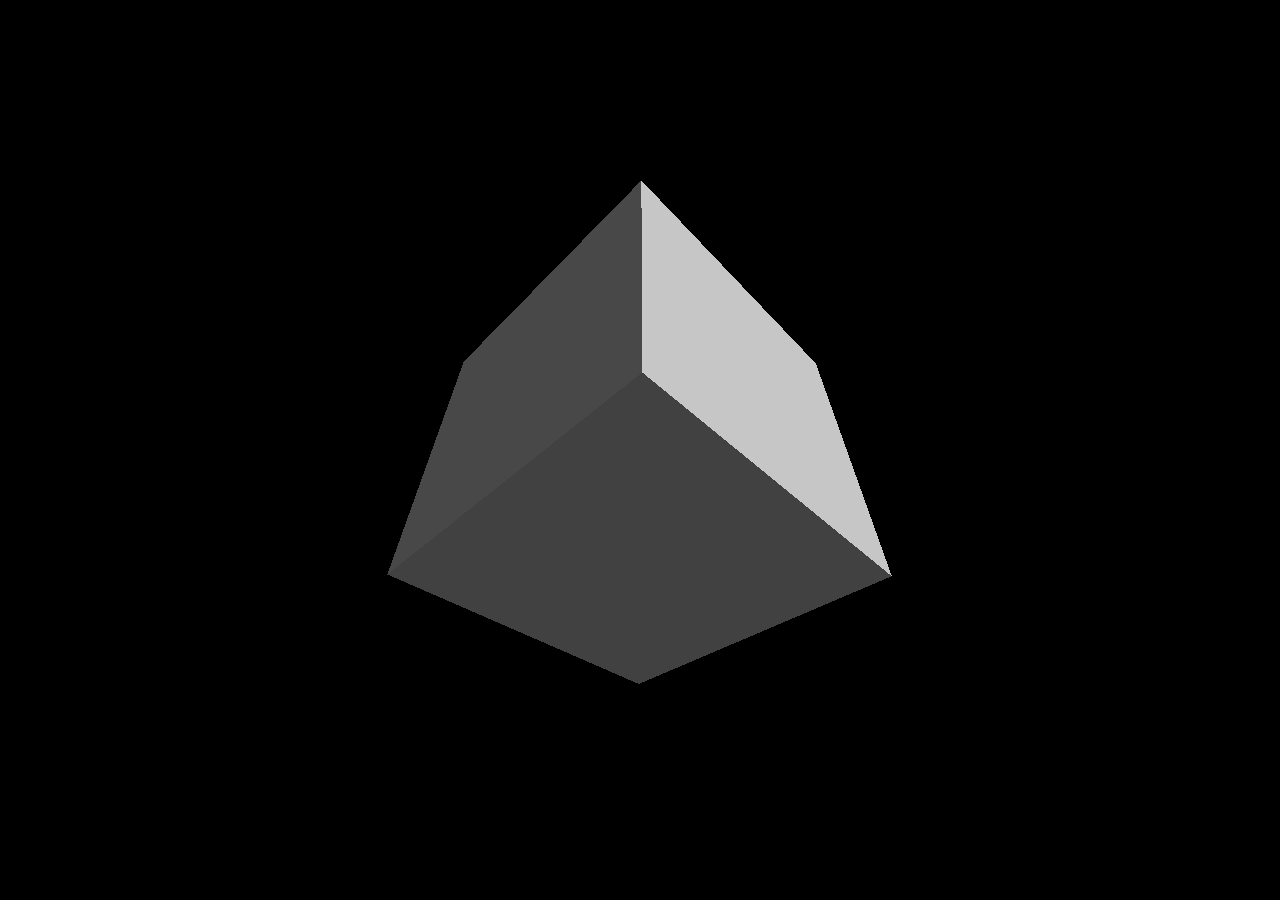
<file: index.html>
<!DOCTYPE html>
<html>
    <head>
      <style>
        body { margin: 0; }
        canvas { width: 100%; height: 100%;}
      </style>
    </head>
    <body>  
      <script src="lib/three.min.js"></script>
      <script src="src/treefiddy.js"></script>
    </body>
</html>
</file>
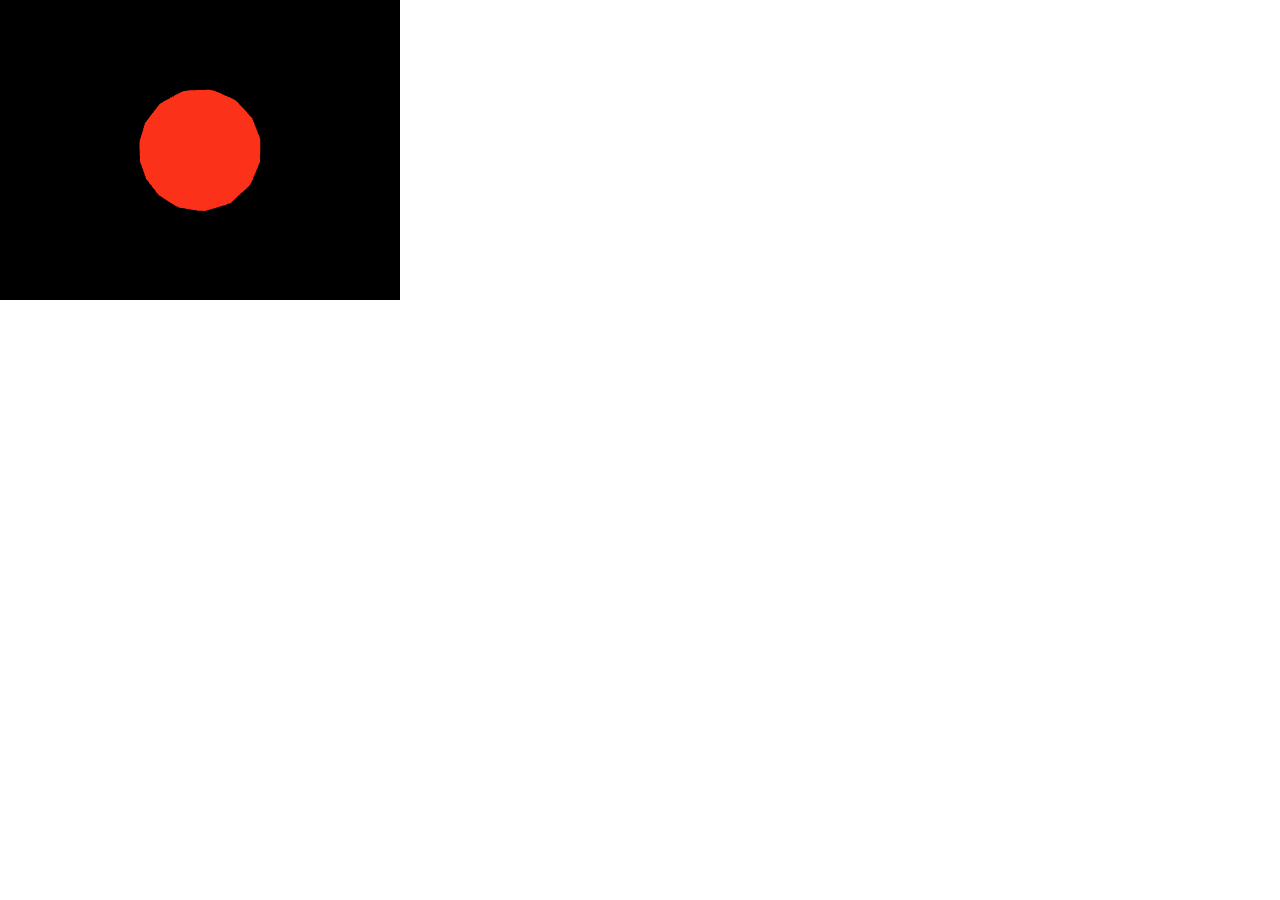
<file: test.html>
<!DOCTYPE html>
<html>
    <head>
      <style>
        body { margin: 0; }
        canvas { width: 100%; height: 100%; }
      </style>
    </head>
    <body>

      <script src="lib/three.min.js"></script>
      <script src="src/threeTutorial.js"></script>
    </body>
</html>
</file>
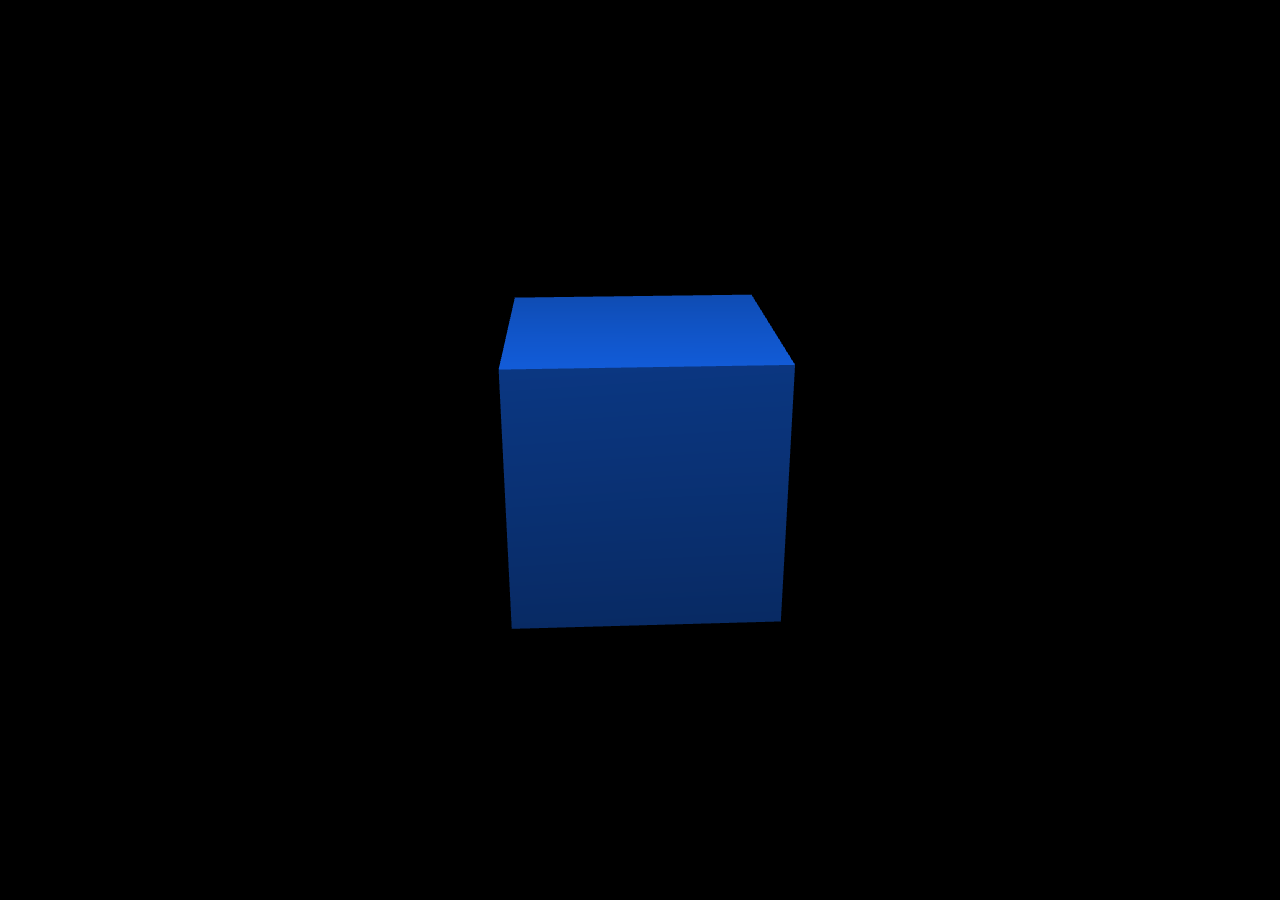
<file: tutsTut.html>
<!DOCTYPE html>
<html>
    <head>
      <link rel="stylesheet" href="css/style.css">
    </head>
    <body>
      <script src="lib/three.min.js"></script>
      <script src="src/tutsplusCube.js"></script>
    </body>
</html>
</file>
<file: css/style.css>
canvas {
  position: fixed;
  width: 100%;
  height: 100%;
}

body {
  margin: 0;
}
</file>
